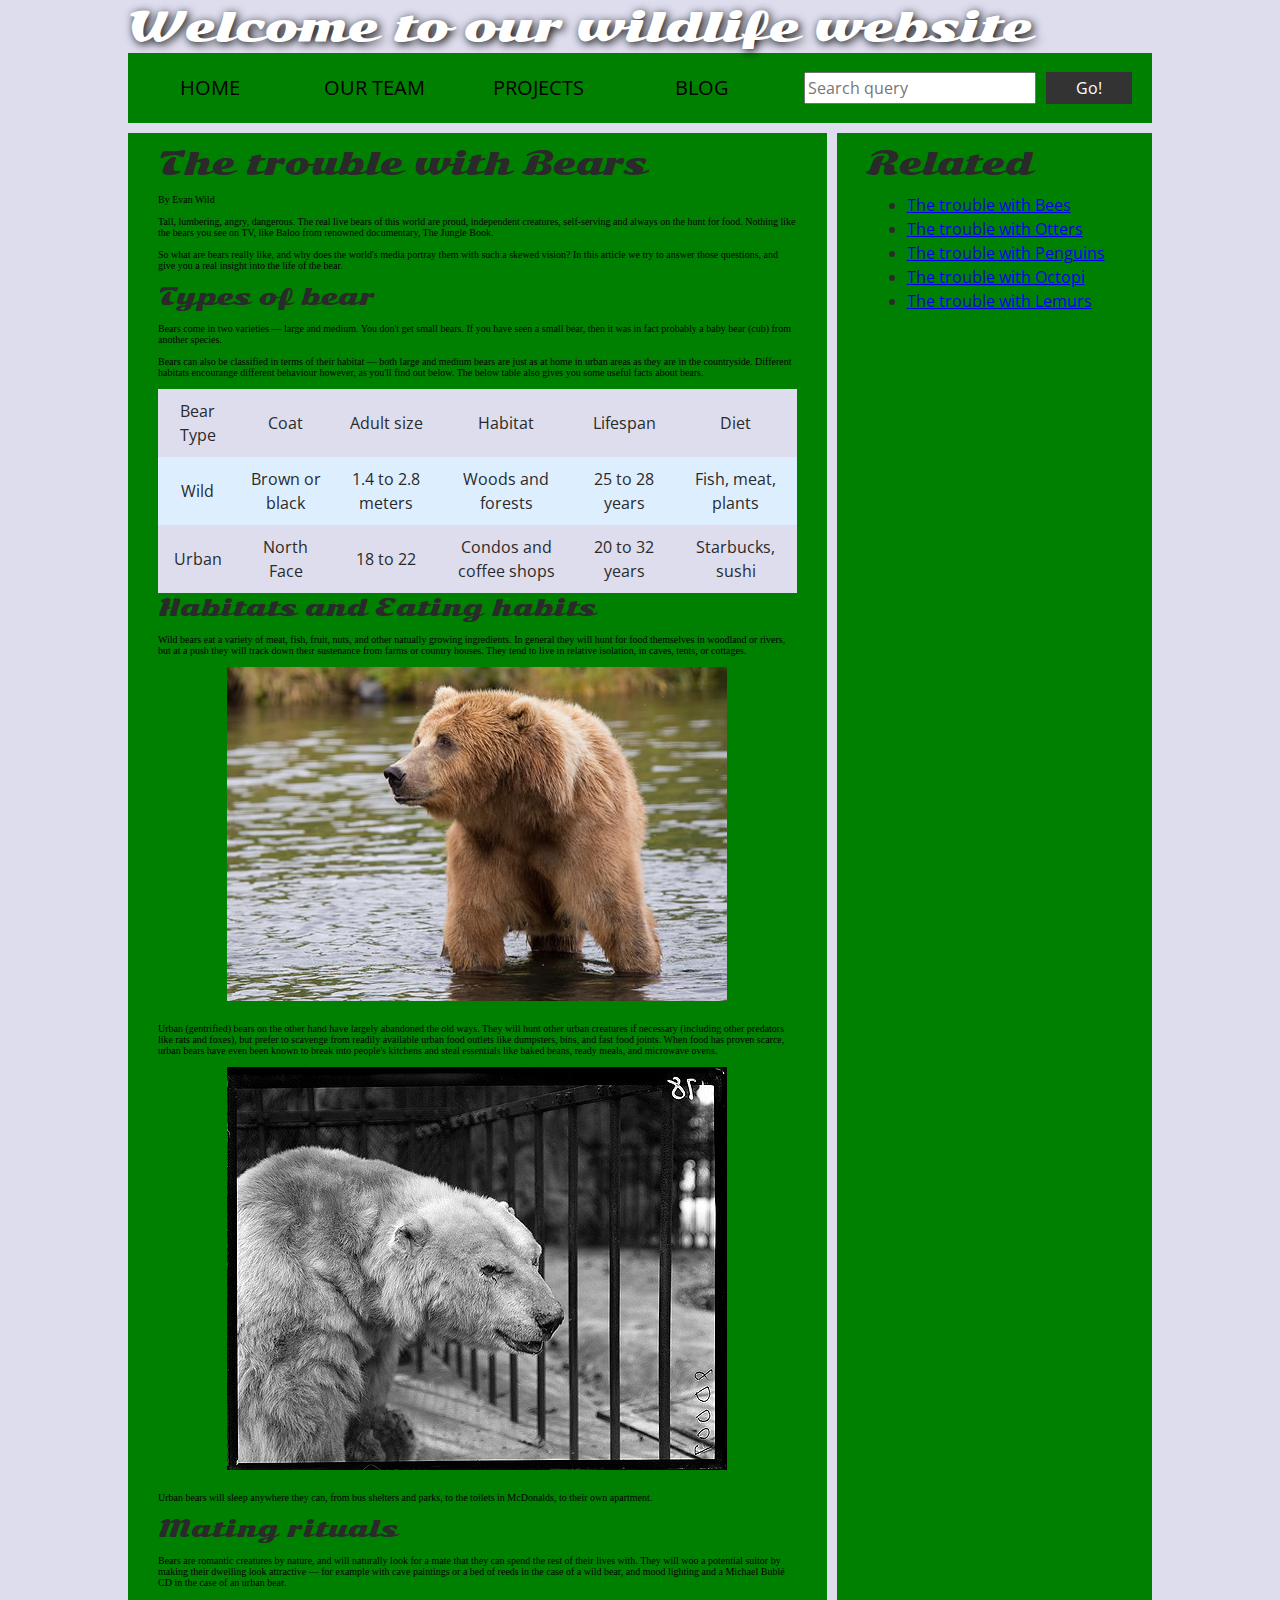
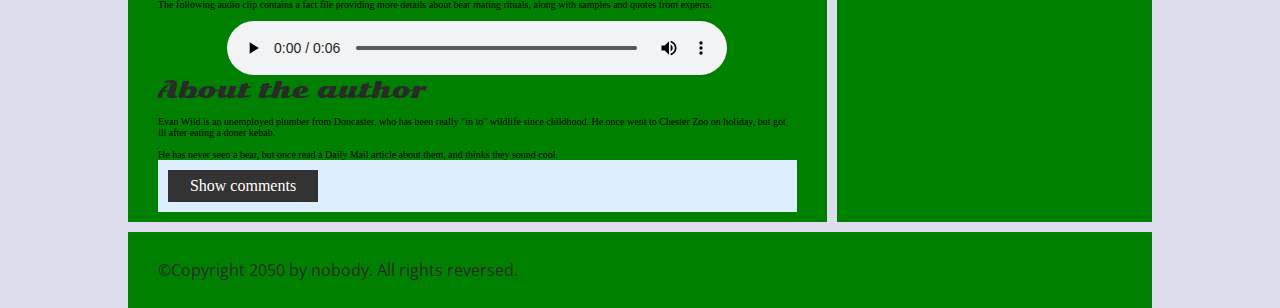
<file: assign5/index.html>
<!DOCTYPE html>
<html>
  <head>
    <meta charset="utf-8">

    <title>Accessibility assessment</title>
    <link href="https://fonts.googleapis.com/css?family=Open+Sans+Condensed:300|Sonsie+One" rel="stylesheet" type="text/css">
    <link rel="stylesheet" href="style.css">

    <!-- the below three lines are a fix to get HTML5 semantic elements working in old versions of Internet Explorer-->
    <!--[if lt IE 9]>
      <script src="http://html5shiv.googlecode.com/svn/trunk/html5.js"></script>
    <![endif]-->
  </head>

  <body>
    <div class="header">
      <font size="7">Welcome to our wildlife website</font>
    </div>

    <div class="nav">
      <ul>
        <li><a href="#">Home</a></li>
        <li><a href="#">Our team</a></li>
        <li><a href="#">Projects</a></li>
        <li><a href="#">Blog</a></li>
      </ul>

      <form class="search">
        <input type="search" name="q" placeholder="Search query">
        <input type="submit" value="Go!">
      </form>
    </div>

    <main>
      <article>
        <font size="6">The trouble with Bears</font>
        <br><br>
        By Evan Wild
        <br><br>
        Tall, lumbering, angry, dangerous. The real live bears of this world are proud, independent creatures, self-serving and always on the hunt for food. Nothing like the bears you see on TV, like Baloo from renowned documentary, The Jungle Book.
        <br><br>
        So what are bears really like, and why does the world's media portray them with such a skewed vision? In this article we try to answer those questions, and give you a real insight into the life of the bear.
        <br><br>
        <font size="5">Types of bear</font>
        <br><br>
        Bears come in two varieties — large and medium. You don't get small bears. If you have seen a small bear, then it was in fact probably a baby bear (cub) from another species.
        <br><br>
        Bears can also be classified in terms of their habitat — both large and medium bears are just as at home in urban areas as they are in the countryside. Different habitats encourange different behaviour however, as you'll find out below. The below table also gives you some useful facts about bears.
        <br><br>
        <table>
          <thead>
            <tr>
              <td>Bear Type</td>
              <td>Coat</td>
              <td>Adult size</td>
              <td>Habitat</td>
              <td>Lifespan</td>
              <td>Diet</td>
            </tr>
          </thead>
          <tbody>
            <tr>
              <td>Wild</td>
              <td>Brown or black</td>
              <td>1.4 to 2.8 meters</td>
              <td>Woods and forests</td>
              <td>25 to 28 years</td>
              <td>Fish, meat, plants</td>
            </tr>
            <tr>
              <td>Urban</td>
              <td>North Face</td>
              <td>18 to 22</td>
              <td>Condos and coffee shops</td>
              <td>20 to 32 years</td>
              <td>Starbucks, sushi</td>
            </tr>
          </tbody>
        </table>

        <font size="5">Habitats and Eating habits</font>
        <br><br>
        Wild bears eat a variety of meat, fish, fruit, nuts, and other natually growing ingredients. In general they will hunt for food themselves in woodland or rivers, but at a push they will track down their sustenance from farms or country houses. They tend to live in relative isolation, in caves, tents, or cottages.
        <br><br>
        <img src="media/wild-bear.jpg">
        <br><br>
        Urban (gentrified) bears on the other hand have largely abandoned the old ways. They will hunt other urban creatures if necessary (including other predators like rats and foxes), but prefer to scavenge from readily available urban food outlets like dumpsters, bins, and fast food joints. When food has proven scarce, urban bears have even been known to break into people's kitchens and steal essentials like baked beans, ready meals, and microwave ovens.
        <br><br>
        <img src="media/urban-bear.jpg">
        <br><br>
        Urban bears will sleep anywhere they can, from bus shelters and parks, to the toilets in McDonalds, to their own apartment.
        <br><br>
        <font size="5">Mating rituals</font>
        <br><br>
        Bears are romantic creatures by nature, and will naturally look for a mate that they can spend the rest of their lives with. They will woo a potential suitor by making their dwelling look attractive — for example with cave paintings or a bed of reeds in the case of a wild bear, and mood lighting and a Michael Bublé CD in the case of an urban bear.
        <br><br>
        The following audio clip contains a fact file providing more details about bear mating rituals, along with samples and quotes from experts.
        <br><br>
        <audio controls>
          <source src="media/bear.mp3" type="audio/mp3">
          <source src="media/bear.ogg" type="audio/ogg">
          <p>It looks like your browser doesn't support HTML5 audio players.</p>
        </audio>

        <aside>

          <font size="5">About the author</font>
        <br><br>
          Evan Wild is an unemployed plumber from Doncaster, who has been really "in to" wildlife since childhood. He once went to Chester Zoo on holiday, but got ill after eating a doner kebab.
        <br><br>
          He has never seen a bear, but once read a Daily Mail article about them, and thinks they sound cool.

        </aside>
        <section class="comments">
          <div class="show-hide">Show comments</div>

          <div class="comment-wrapper">

            <font size="6">Add comment</font>

            <form class="comment-form">
              <div class="flex-pair">
                Your name:
                <input type="text" name="name" id="name" placeholder="Enter your name">
              </div>
              <div class="flex-pair">
                Your comment:
                <input type="text" name="comment" id="comment" placeholder="Enter your comment">
              </div>
              <div>
                <input type="submit" value="Submit comment">
              </div>
            </form>

            <font size="6">Comments</font>

            <ul class="comment-container">

              <li>

                <p>Bob Fossil</p>

                <p>Oh I am so glad you taught me all about the big brown angry guys in the woods. With their sniffing little noses and their bad attitudes, they can sure be a menace — I was thinking of putting them all in a truck and driving them outta here. I run a zoo, you know.</p>

              </li>

            </ul>

          </div>
        </section>
      </article>

      <div class="secondary">
        <font size="6">Related</font>

        <ul>
          <li><a href="#">The trouble with Bees</a></li>
          <li><a href="#">The trouble with Otters</a></li>
          <li><a href="#">The trouble with Penguins</a></li>
          <li><a href="#">The trouble with Octopi</a></li>
          <li><a href="#">The trouble with Lemurs</a></li>
        </ul>
      </div>
    </main>

    <footer>
      <p>©Copyright 2050 by nobody. All rights reversed.</p>
    </footer>

    <script src="main.js"></script>

  </body>
</html>
</file>
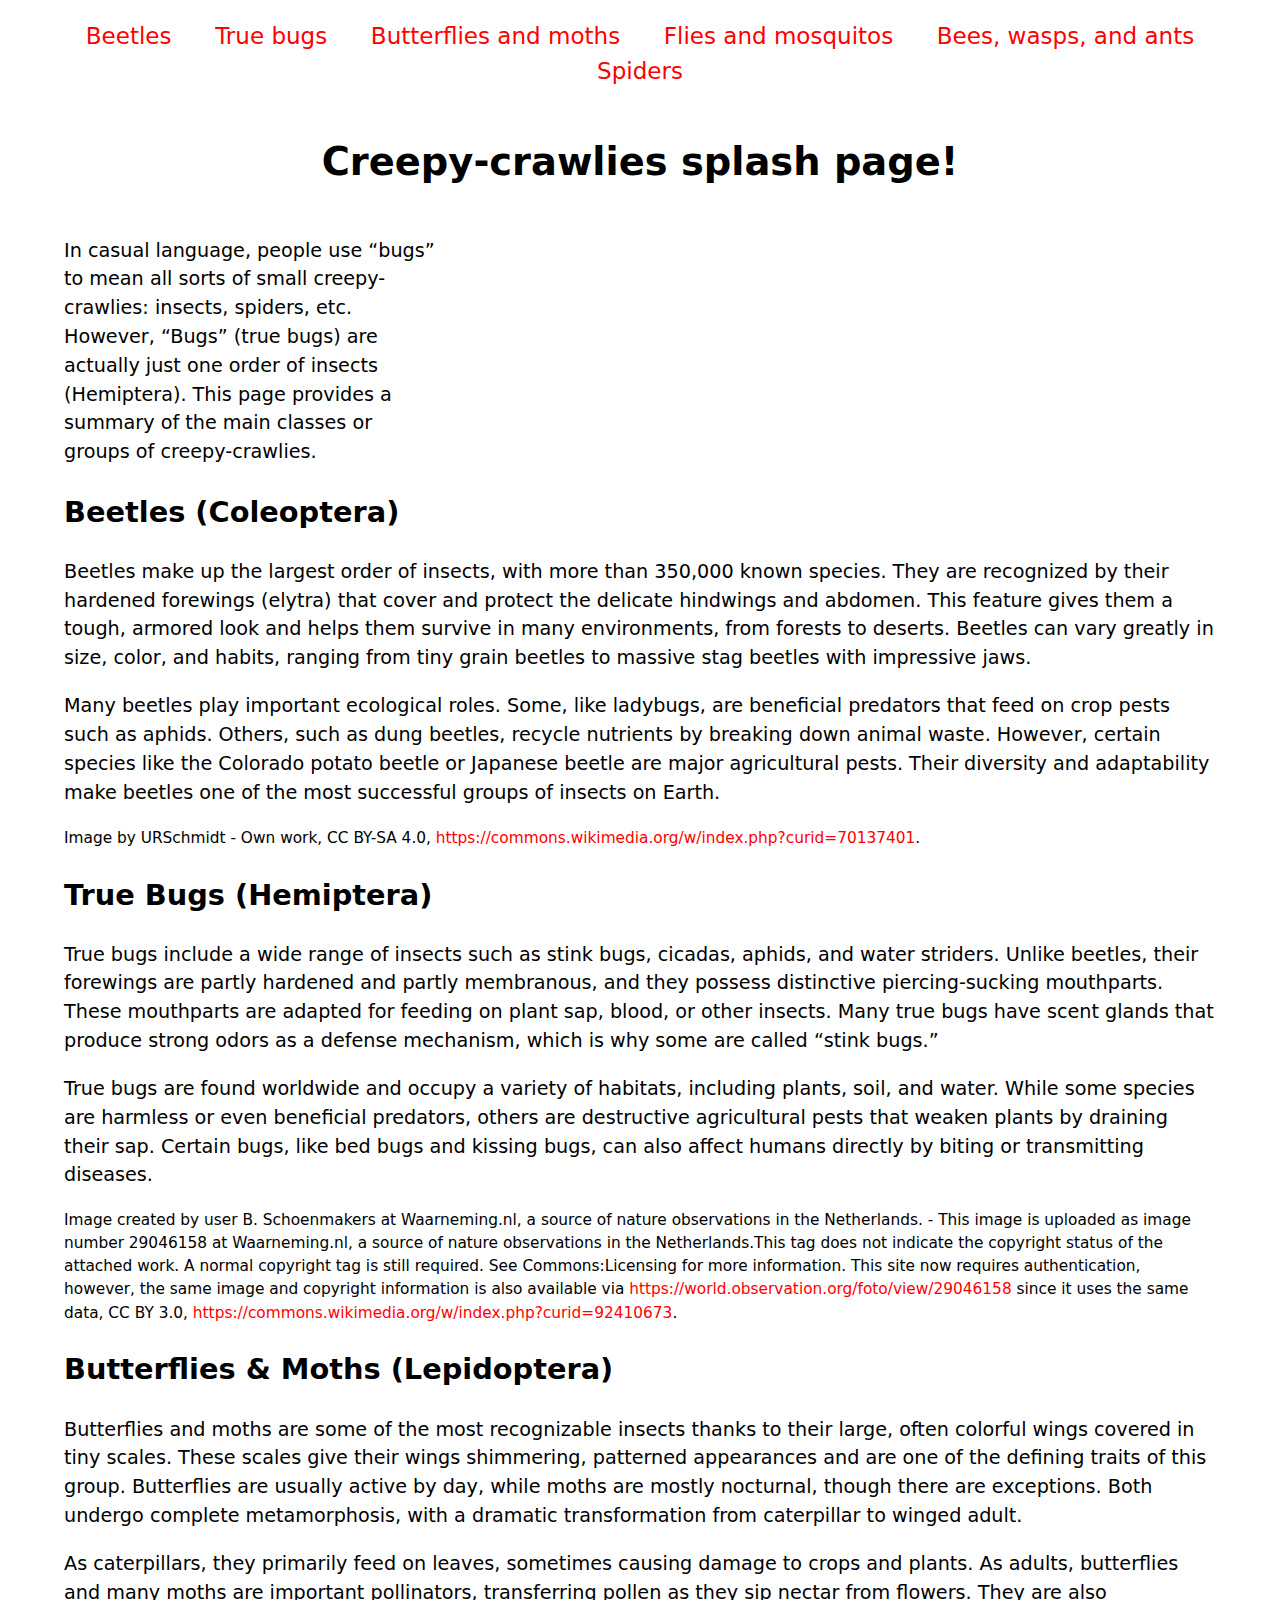
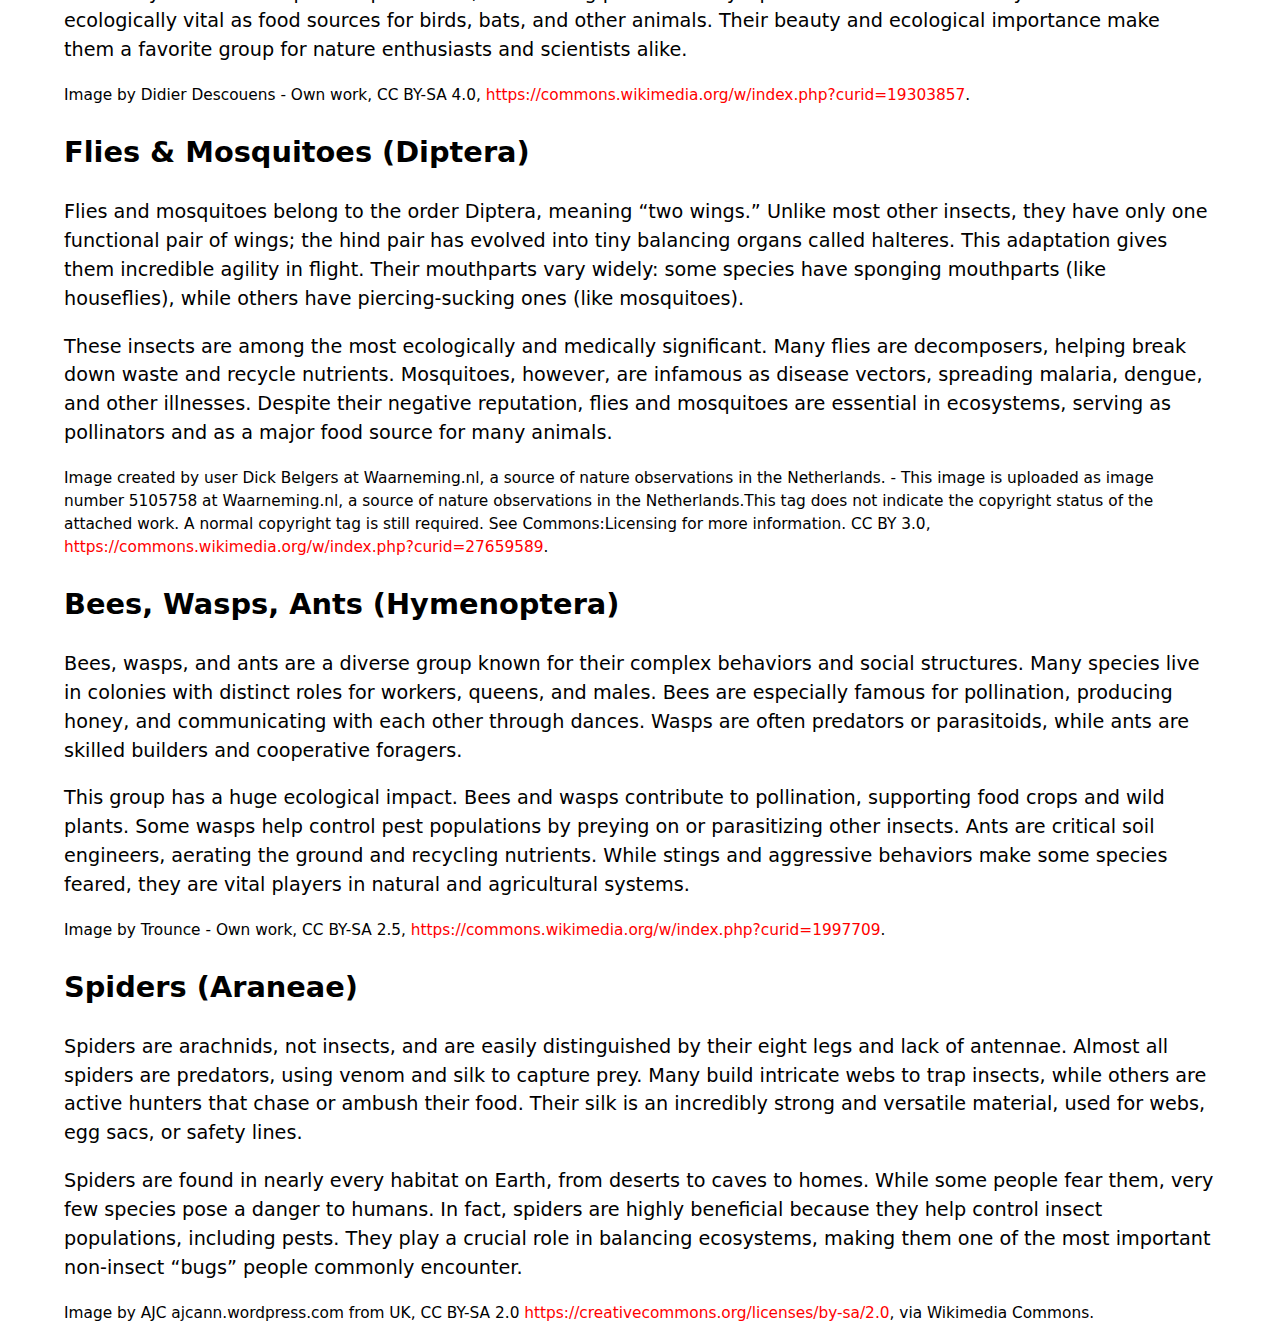
<file: assign2/splash-page-challenge/index.html>
<!DOCTYPE html>
<html lang="en">
  <head>
    <meta charset="utf-8" />
    <title>Creepy crawlies!</title>
    <link href="style.css" rel="stylesheet" />
  </head>

<!--
Created by: Stacey Wilson
File: index.html
Date: 09/10/2025  
Desc: This is the main html file for the creepy crawlies splash page challenge
from mdn for my web dev course. 
(mdn challenge - Creepy-crawly splash page)
-->

  <body>
    <header>
      <nav>
        <ul>
          <li><a href="#beetles">Beetles</a></li>
          <li><a href="#true_bugs">True bugs</a></li>
          <li><a href="#butterflies_moths">Butterflies and moths</a></li>
          <li><a href="#flies_mosquitos">Flies and mosquitos</a></li>
          <li><a href="#bees_wasps_ants">Bees, wasps, and ants</a></li>
          <li><a href="#spiders">Spiders</a></li>
        </ul>
      </nav>
      <section>
        <h1>Creepy-crawlies splash page!</h1>

        <p>
          In casual language, people use “bugs” to mean all sorts of small
          creepy-crawlies: insects, spiders, etc. However, “Bugs” (true bugs)
          are actually just one order of insects (Hemiptera). This page
          provides a summary of the main classes or groups of
          creepy-crawlies.
        </p>
      </section>
    </header>
    <main>
      <section id="beetles">
        <h2>Beetles (Coleoptera)</h2>

        <p>
          Beetles make up the largest order of insects, with more than
          350,000 known species. They are recognized by their hardened
          forewings (elytra) that cover and protect the delicate hindwings
          and abdomen. This feature gives them a tough, armored look and
          helps them survive in many environments, from forests to deserts.
          Beetles can vary greatly in size, color, and habits, ranging from
          tiny grain beetles to massive stag beetles with impressive jaws.
        </p>
        <p>
          Many beetles play important ecological roles. Some, like ladybugs,
          are beneficial predators that feed on crop pests such as aphids.
          Others, such as dung beetles, recycle nutrients by breaking down
          animal waste. However, certain species like the Colorado potato
          beetle or Japanese beetle are major agricultural pests. Their
          diversity and adaptability make beetles one of the most successful
          groups of insects on Earth.
        </p>

        <p class="copyright">
          Image by URSchmidt - Own work, CC BY-SA 4.0,
          <a href="https://commons.wikimedia.org/w/index.php?curid=70137401"
            >https://commons.wikimedia.org/w/index.php?curid=70137401</a
          >.
        </p>
      </section>
      <section id="true_bugs">
        <h2>True Bugs (Hemiptera)</h2>

        <p>
          True bugs include a wide range of insects such as stink bugs,
          cicadas, aphids, and water striders. Unlike beetles, their
          forewings are partly hardened and partly membranous, and they
          possess distinctive piercing-sucking mouthparts. These mouthparts
          are adapted for feeding on plant sap, blood, or other insects. Many
          true bugs have scent glands that produce strong odors as a defense
          mechanism, which is why some are called “stink bugs.”
        </p>

        <p>
          True bugs are found worldwide and occupy a variety of habitats,
          including plants, soil, and water. While some species are harmless
          or even beneficial predators, others are destructive agricultural
          pests that weaken plants by draining their sap. Certain bugs, like
          bed bugs and kissing bugs, can also affect humans directly by
          biting or transmitting diseases.
        </p>

        <p class="copyright">
          Image created by user B. Schoenmakers at Waarneming.nl, a source of
          nature observations in the Netherlands. - This image is uploaded as
          image number 29046158 at Waarneming.nl, a source of nature
          observations in the Netherlands.This tag does not indicate the
          copyright status of the attached work. A normal copyright tag is
          still required. See Commons:Licensing for more information. This
          site now requires authentication, however, the same image and
          copyright information is also available via
          <a href="https://world.observation.org/foto/view/29046158"
            >https://world.observation.org/foto/view/29046158</a
          >
          since it uses the same data, CC BY 3.0,
          <a href="https://commons.wikimedia.org/w/index.php?curid=92410673"
            >https://commons.wikimedia.org/w/index.php?curid=92410673</a
          >.
        </p>
      </section>
      <section id="butterflies_moths">
        <h2>Butterflies & Moths (Lepidoptera)</h2>

        <p>
          Butterflies and moths are some of the most recognizable insects
          thanks to their large, often colorful wings covered in tiny scales.
          These scales give their wings shimmering, patterned appearances and
          are one of the defining traits of this group. Butterflies are
          usually active by day, while moths are mostly nocturnal, though
          there are exceptions. Both undergo complete metamorphosis, with a
          dramatic transformation from caterpillar to winged adult.
        </p>

        <p>
          As caterpillars, they primarily feed on leaves, sometimes causing
          damage to crops and plants. As adults, butterflies and many moths
          are important pollinators, transferring pollen as they sip nectar
          from flowers. They are also ecologically vital as food sources for
          birds, bats, and other animals. Their beauty and ecological
          importance make them a favorite group for nature enthusiasts and
          scientists alike.
        </p>

        <p class="copyright">
          Image by Didier Descouens - Own work, CC BY-SA 4.0,
          <a href="https://commons.wikimedia.org/w/index.php?curid=19303857"
            >https://commons.wikimedia.org/w/index.php?curid=19303857</a
          >.
        </p>
      </section>
      <section id="flies_mosquitos">
        <h2>Flies & Mosquitoes (Diptera)</h2>

        <p>
          Flies and mosquitoes belong to the order Diptera, meaning “two
          wings.” Unlike most other insects, they have only one functional
          pair of wings; the hind pair has evolved into tiny balancing organs
          called halteres. This adaptation gives them incredible agility in
          flight. Their mouthparts vary widely: some species have sponging
          mouthparts (like houseflies), while others have piercing-sucking
          ones (like mosquitoes).
        </p>

        <p>
          These insects are among the most ecologically and medically
          significant. Many flies are decomposers, helping break down waste
          and recycle nutrients. Mosquitoes, however, are infamous as disease
          vectors, spreading malaria, dengue, and other illnesses. Despite
          their negative reputation, flies and mosquitoes are essential in
          ecosystems, serving as pollinators and as a major food source for
          many animals.
        </p>

        <p class="copyright">
          Image created by user Dick Belgers at Waarneming.nl, a source of
          nature observations in the Netherlands. - This image is uploaded as
          image number 5105758 at Waarneming.nl, a source of nature
          observations in the Netherlands.This tag does not indicate the
          copyright status of the attached work. A normal copyright tag is
          still required. See Commons:Licensing for more information. CC BY
          3.0,
          <a href="https://commons.wikimedia.org/w/index.php?curid=27659589"
            >https://commons.wikimedia.org/w/index.php?curid=27659589</a
          >.
        </p>
      </section>
      <section id="bees_wasps_ants">
        <h2>Bees, Wasps, Ants (Hymenoptera)</h2>

        <p>
          Bees, wasps, and ants are a diverse group known for their complex
          behaviors and social structures. Many species live in colonies with
          distinct roles for workers, queens, and males. Bees are especially
          famous for pollination, producing honey, and communicating with
          each other through dances. Wasps are often predators or
          parasitoids, while ants are skilled builders and cooperative
          foragers.
        </p>

        <p>
          This group has a huge ecological impact. Bees and wasps contribute
          to pollination, supporting food crops and wild plants. Some wasps
          help control pest populations by preying on or parasitizing other
          insects. Ants are critical soil engineers, aerating the ground and
          recycling nutrients. While stings and aggressive behaviors make
          some species feared, they are vital players in natural and
          agricultural systems.
        </p>

        <p class="copyright">
          Image by Trounce - Own work, CC BY-SA 2.5,
          <a href="https://commons.wikimedia.org/w/index.php?curid=1997709"
            >https://commons.wikimedia.org/w/index.php?curid=1997709</a
          >.
        </p>
      </section>
      <section id="spiders">
        <h2>Spiders (Araneae)</h2>

        <p>
          Spiders are arachnids, not insects, and are easily distinguished by
          their eight legs and lack of antennae. Almost all spiders are
          predators, using venom and silk to capture prey. Many build
          intricate webs to trap insects, while others are active hunters
          that chase or ambush their food. Their silk is an incredibly strong
          and versatile material, used for webs, egg sacs, or safety lines.
        </p>

        <p>
          Spiders are found in nearly every habitat on Earth, from deserts to
          caves to homes. While some people fear them, very few species pose
          a danger to humans. In fact, spiders are highly beneficial because
          they help control insect populations, including pests. They play a
          crucial role in balancing ecosystems, making them one of the most
          important non-insect “bugs” people commonly encounter.
        </p>

        <p class="copyright">
          Image by AJC ajcann.wordpress.com from UK, CC BY-SA 2.0
          <a href="https://creativecommons.org/licenses/by-sa/2.0"
            >https://creativecommons.org/licenses/by-sa/2.0</a
          >, via Wikimedia Commons.
        </p>
      </section>
    </main>
  </body>
</html>
</file>
<file: assign5/style.css>
/* || General setup */

html, body {
  margin: 0;
  padding: 0;
}

html {
  font-size: 10px;
  background-color: #dde;
}

body {
  width: 80%;
  min-width: 1024px;
  margin: 0 auto;
}

/* || typography */

font[size="7"], font[size="6"], font[size="5"] {
  font-family: 'Sonsie One', cursive;
  color: #2a2a2a;
}

p, input, li, table, label {
  font-family: 'Open Sans Condensed', sans-serif;
  color: #2a2a2a;
}

font[size="7"] {
  font-size: 4rem;
  text-align: center;
  color: white;
  text-shadow: 2px 2px 10px black;
}

font[size="6"] {
  font-size: 3rem;
  text-align: center;
}

font[size="5"] {
  font-size: 2.2rem;
}

p, li, table {
  font-size: 1.6rem;
  line-height: 1.5;
}

/* || header layout */

div[class="nav"], article, footer, .secondary {
  background-color: green;
}

article, footer, .secondary {
  padding: 10px 30px;
}

article {
  margin-right: 10px;
}

div[class="nav"] {
  height: 50px;
  background-color: ff80ff;
  display: flex;
  padding: 1% 0;
  margin-bottom: 10px;
}

div[class="nav"] ul {
  padding: 0;
  list-style-type: none;
  flex: 2;
  display: flex;
}

div[class="nav"] li {
  display: inline;
  text-align: center;
  flex: 1;
}

div[class="nav"] a {
  display: inline-block;
  font-size: 2rem;
  text-transform: uppercase;
  text-decoration: none;
  color: black;
}

div[class="nav"] .search {
  flex: 1;
  display: flex;
  align-items: center;
  height: 100%;
  padding: 0 2em;
}

.search input {
  font-size: 1.6rem;
  height: 32px;
}

.search input[type="search"] {
  flex: 3;
}

.search input[type="submit"] {
  flex: 1;
  margin-left: 1rem;
  background: #333;
  border: 0;
  color: white;
}

/* || main layout */

main {
  display: flex;
}

article {
  flex: 5;
}

.secondary {
  flex: 2;
}

footer {
  margin-top: 10px;
}

/* Table styling */

table {
  width: 100%;
  background-color: #dde;
  border-collapse: collapse;
}

th, td {
  padding: 10px;
}

td {
  text-align: center;
}

th[scope="col"] {
  border-bottom: 1px solid black;
}

tbody tr:nth-child(odd) {
  background-color: #def;
}

/* styling content images and audio */

img, audio {
  display: block;
  margin: 0 auto;
}

audio {
  width: 500px;
}

/* Comments styling */

.comments {
  background-color: #def;
  padding: 10px;
}

.show-hide {
  cursor: pointer;
}

.comments font[size="6"] {
  font-size: 2rem;
}

.comments font[size="6"]:nth-of-type(2) {
  margin-bottom: 0;
}

.comment-form {
  margin-bottom: 3rem;
}

.comment-form .flex-pair {
  display: flex;
  padding: 0 3rem 1rem;
}

.comment-form label {
  align-self: center;
  flex: 2;
  text-align: right;
}

.comment-form input {
  margin-left: 1rem;
  flex: 6;
}

.show-hide {
  text-align: center;
  width: 150px;
}

.comment-form input, .comment-form label, .show-hide {
  font-size: 1.6rem;
  line-height: 32px;
}

.comment-form input[type="submit"], .show-hide {
  background: #333;
  border: 0;
  color: white;
}

.comment-form input[type="submit"] {
  width: 30%;
  display: block;
  margin: 0 auto;
}

.comment-container {
  margin-top: 0;
}

.comment-container li {
  list-style-type: none;
  display: flex;
}

.comment-container li p:nth-child(1) {
  flex: 1;
  font-weight: bold;
}

.comment-container li p:nth-child(2) {
  flex: 5;
}
</file>
<file: assign2/splash-page-challenge/style.css>
/* type */

body {
  font: 1.2em / 1.5 system-ui;
  margin: 0 auto;
  width: 90%;
  min-width: 800px;
  max-width: 1200px;
}

h1 {
  text-align: center;
}

.copyright {
  font-size: 0.8em;
}

/* nav menu */

ul {
  padding: 0;
  list-style-type: none;
  text-align: center;
  display: flex;
  flex-flow: row wrap;
  justify-content: center;
  align-items: center;
}

li {
  flex: auto;
}

nav a {
  font-size: 1.2em;
  padding: 0 20px;
}

/* General link styles */

a {
  text-decoration: none;
  color: red;
}

a:hover,
a:focus {
  text-decoration: underline;
}

/* header section layout */

header section {
  display: grid;
  grid-template-areas:
    "heading heading"
    "text video"
    "text video";
  grid-template-columns: 1fr 2fr;
  gap: 20px;
}

h1 {
  grid-area: heading;
}

header p {
  grid-area: text;
  margin: 0;
}

video {
  grid-area: video;
  width: 100%;
  border: 1px solid black;
}

/* image floats */

figure {
  float: right;
  margin-left: 20px;
  padding: 20px;
  background: orange;
  border: 1px solid black;
}

figcaption {
  font-size: 0.6em;
}
</file>
